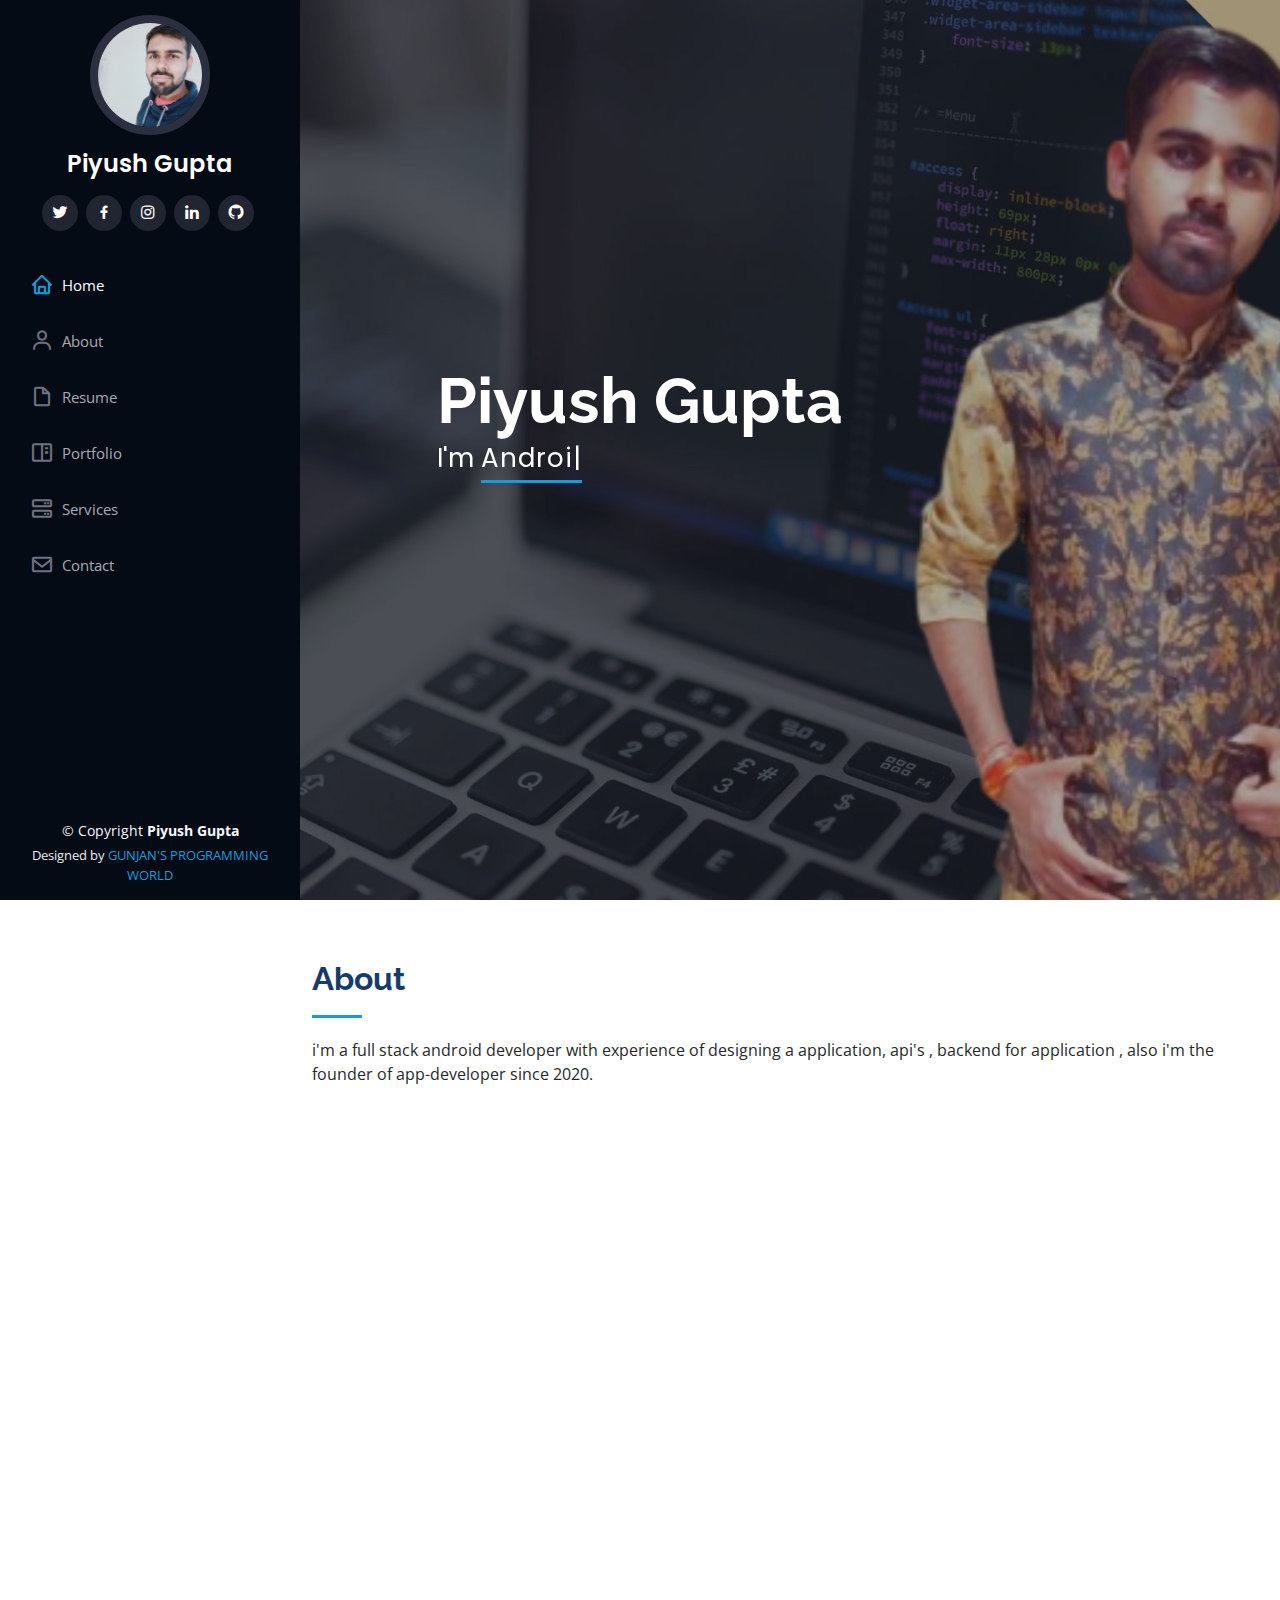
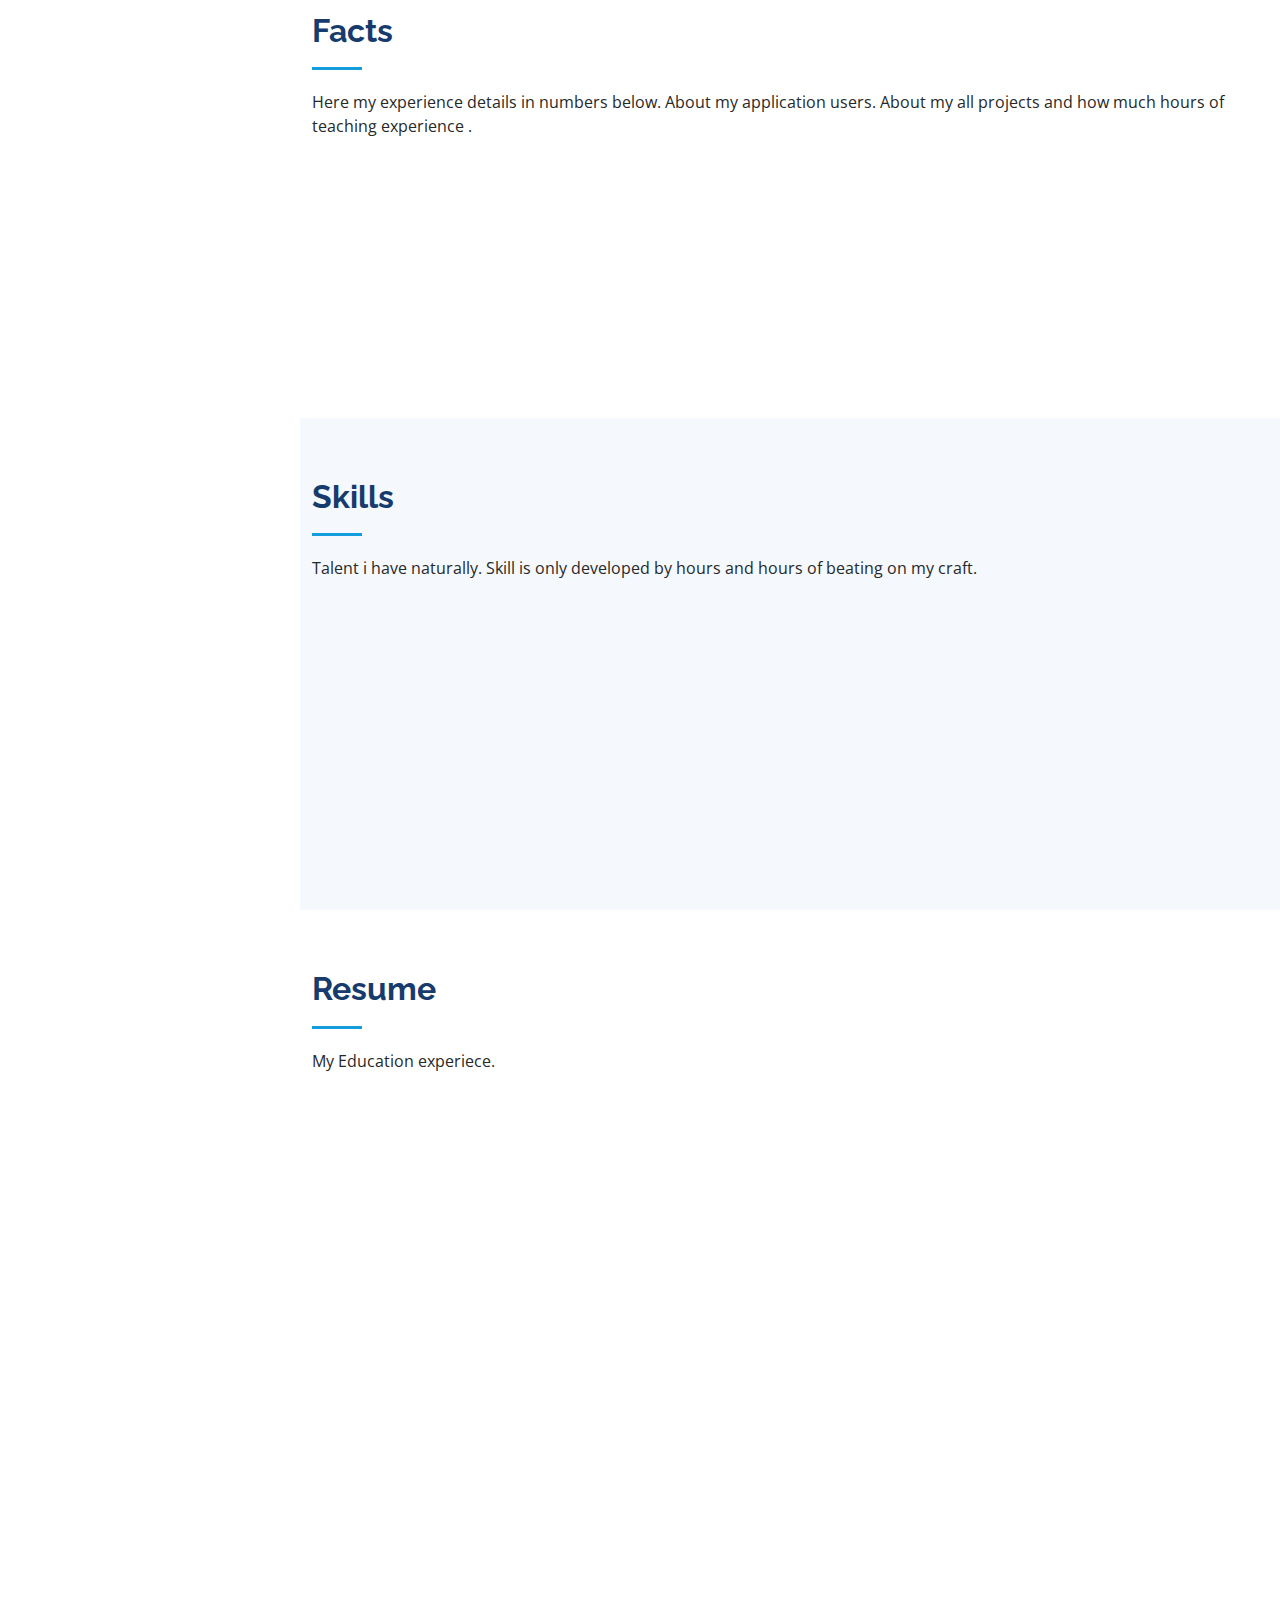
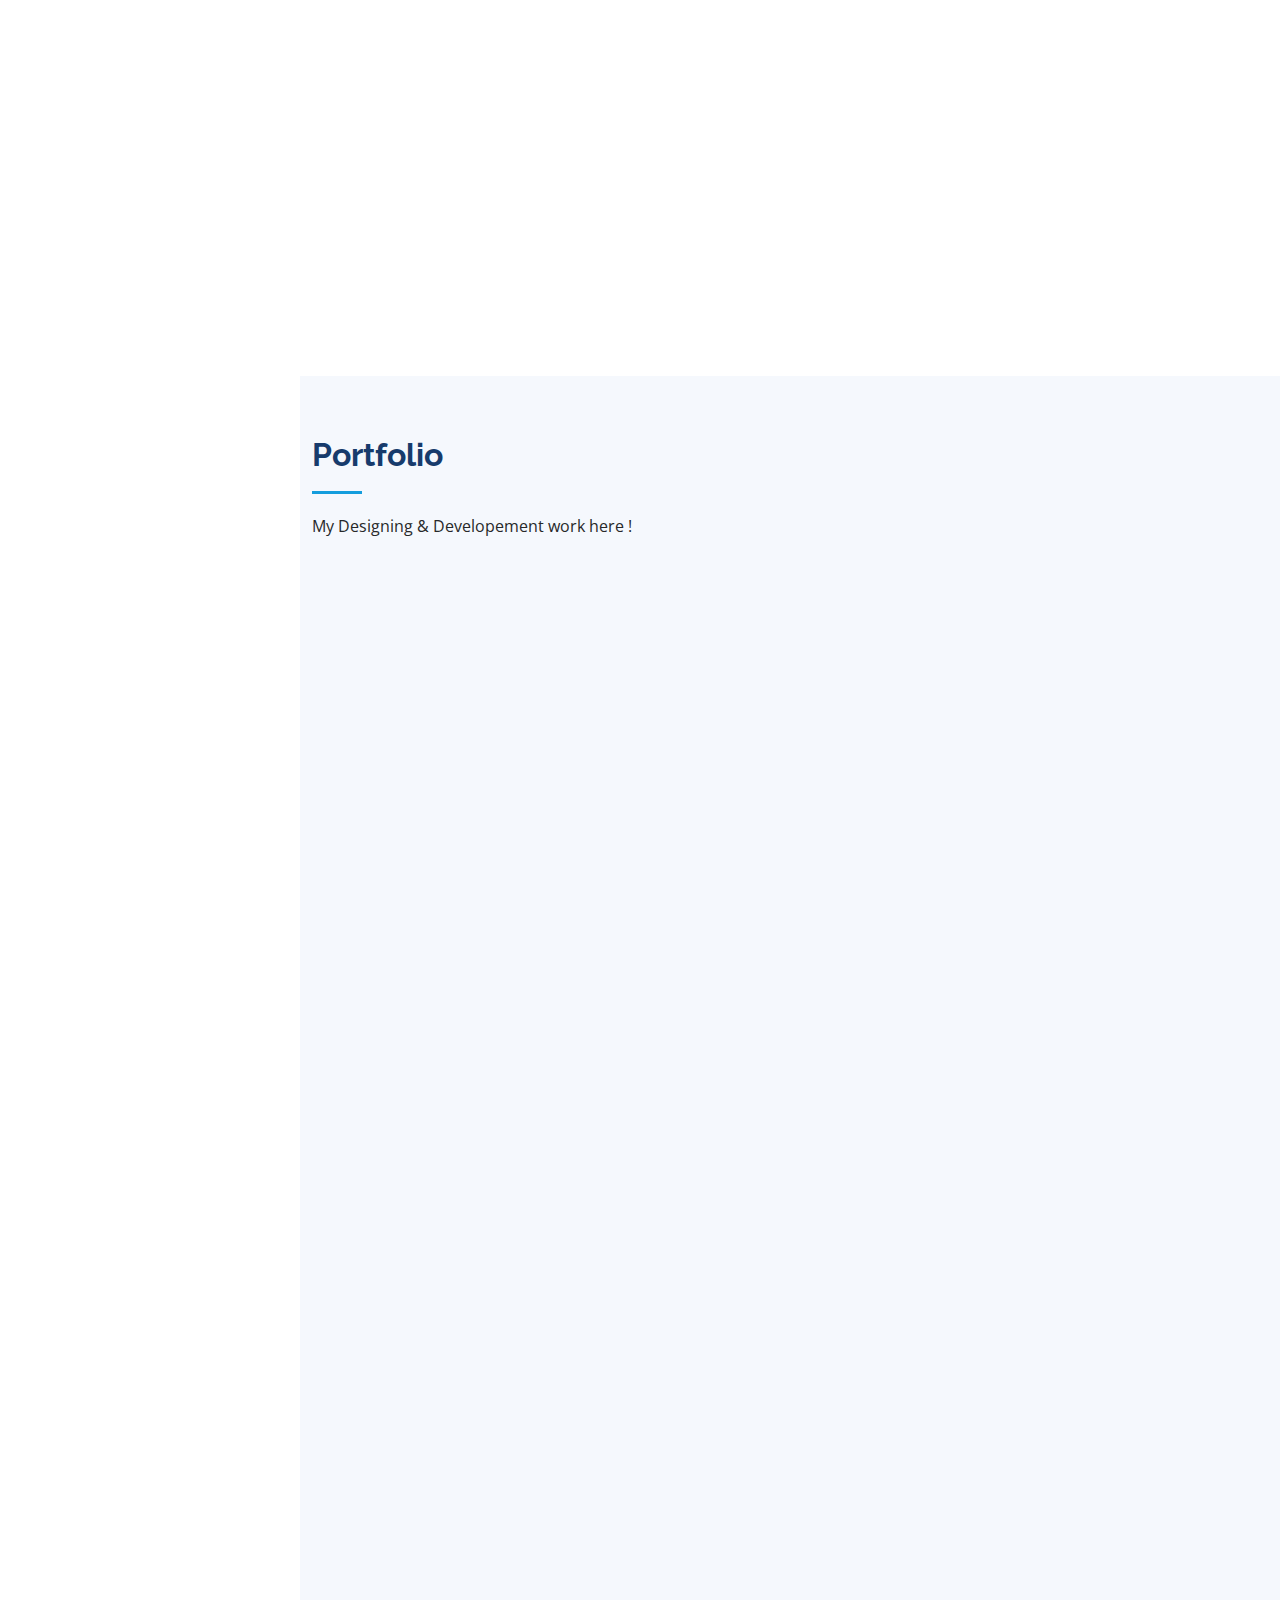
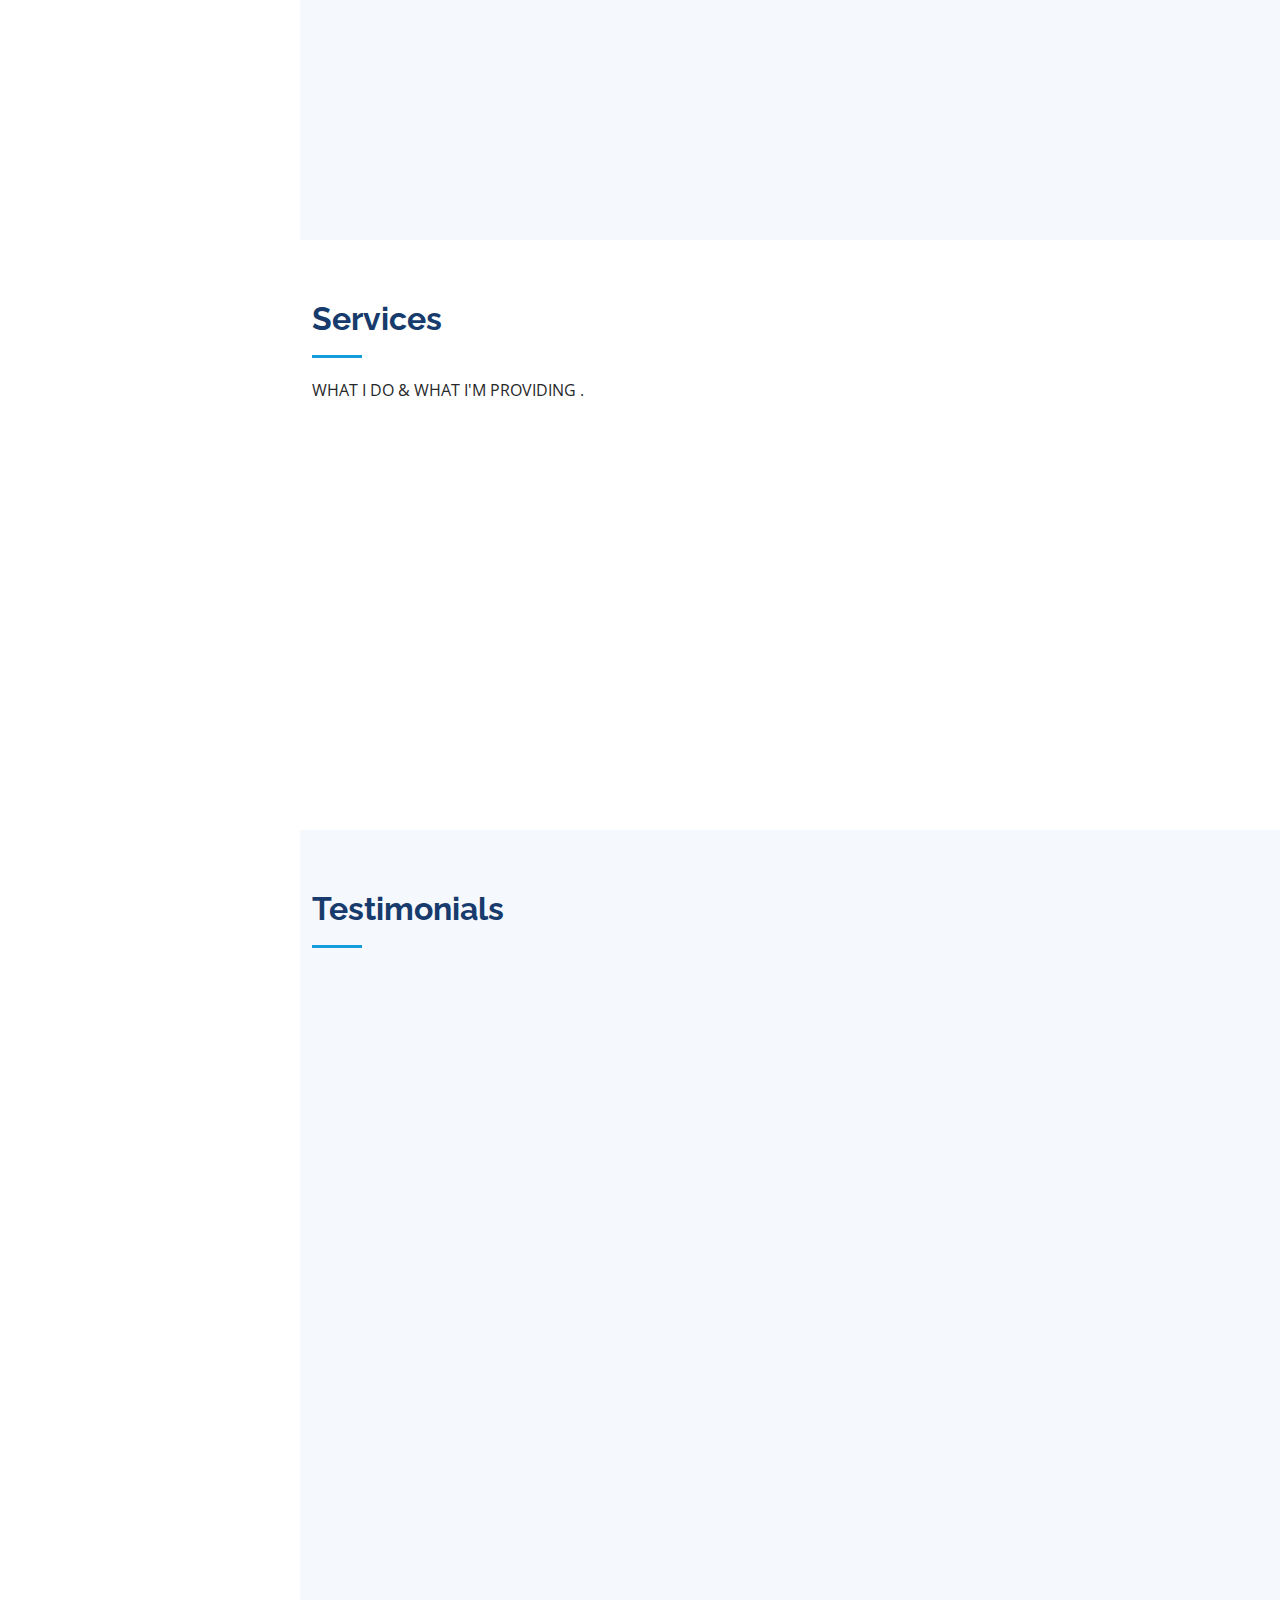
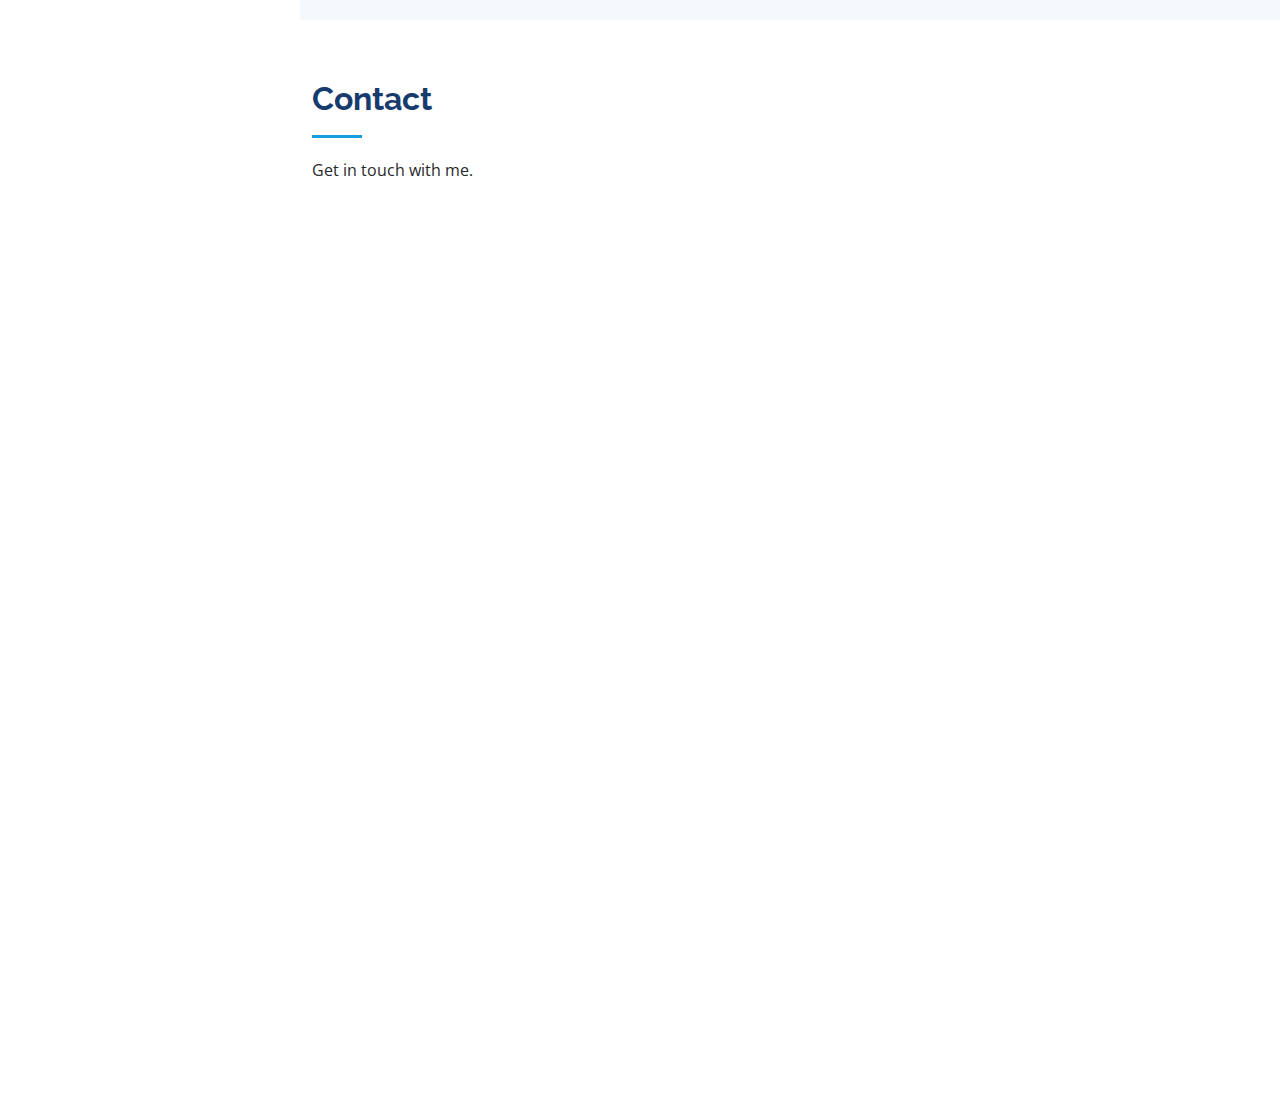
<file: index.html>
<!DOCTYPE html>
<html lang="en">

<head>
  <meta charset="utf-8">
  <meta content="width=device-width, initial-scale=1.0" name="viewport">

  <title>Piyush Gupta</title>
  <meta content="Piyush Gupta the android developer " name="description">
  <meta content="Piyush Gupta" name="keywords">

  <!-- Favicons -->
  <link href="assets/img/favicon.png" rel="icon">
  <link href="assets/img/apple-touch-icon.png" rel="apple-touch-icon">

  <!-- Google Fonts -->
  <link href="https://fonts.googleapis.com/css?family=Open+Sans:300,300i,400,400i,600,600i,700,700i|Raleway:300,300i,400,400i,500,500i,600,600i,700,700i|Poppins:300,300i,400,400i,500,500i,600,600i,700,700i" rel="stylesheet">

  <!-- Vendor CSS Files -->
  <link href="assets/vendor/aos/aos.css" rel="stylesheet">
  <link href="assets/vendor/bootstrap/css/bootstrap.min.css" rel="stylesheet">
  <link href="assets/vendor/bootstrap-icons/bootstrap-icons.css" rel="stylesheet">
  <link href="assets/vendor/boxicons/css/boxicons.min.css" rel="stylesheet">
  <link href="assets/vendor/glightbox/css/glightbox.min.css" rel="stylesheet">
  <link href="assets/vendor/swiper/swiper-bundle.min.css" rel="stylesheet">

  <!-- Template Main CSS File -->
  <link href="assets/css/style.css" rel="stylesheet">

  <!-- =======================================================
  LICENSE:- GUNJAN'S PROGRAMMING WORLD 
  COPYRIGHT:- PIYUSH GUPTA
  ======================================================== -->
</head>

<body>

  <!-- ======= Mobile nav toggle button ======= -->
  <i class="bi bi-list mobile-nav-toggle d-xl-none"></i>

  <!-- ======= Header ======= -->
  <header id="header">
    <div class="d-flex flex-column">

      <div class="profile">
        <img src="assets/img/profile-img.jpg" alt="" class="img-fluid rounded-circle">
        <h1 class="text-light"><a href="index.html">Piyush Gupta</a></h1>
        <div class="social-links mt-3 text-center">
          <a href="#" class="twitter"><i class="bx bxl-twitter"></i></a>
          <a href="https://www.facebook.com/profile.php?id=100009772538937" class="facebook"><i class="bx bxl-facebook"></i></a>
          <a href="https://www.instagram.com/piyushgupta6545?r=nametag" class="instagram"><i class="bx bxl-instagram"></i></a>
          <a href="https://www.linkedin.com/in/piyush-gupta-ba0062118" class="linkedin"><i class="bx bxl-linkedin"></i></a>
          <a href="https://github.com/piyush2000-tech" class="linkedin"><i class="bx bxl-github"></i></a>
        </div>
      </div>

      <nav id="navbar" class="nav-menu navbar">
        <ul>
          <li><a href="#hero" class="nav-link scrollto active"><i class="bx bx-home"></i> <span>Home</span></a></li>
          <li><a href="#about" class="nav-link scrollto"><i class="bx bx-user"></i> <span>About</span></a></li>
          <li><a href="#resume" class="nav-link scrollto"><i class="bx bx-file-blank"></i> <span>Resume</span></a></li>
          <li><a href="#portfolio" class="nav-link scrollto"><i class="bx bx-book-content"></i> <span>Portfolio</span></a></li>
          <li><a href="#services" class="nav-link scrollto"><i class="bx bx-server"></i> <span>Services</span></a></li>
          <li><a href="#contact" class="nav-link scrollto"><i class="bx bx-envelope"></i> <span>Contact</span></a></li>
        </ul>
      </nav><!-- .nav-menu -->
    </div>
  </header><!-- End Header -->

  <!-- ======= Hero Section ======= -->
  <section id="hero" class="d-flex flex-column justify-content-center align-items-center">
    <div class="hero-container" data-aos="fade-in">
      <h1>Piyush Gupta</h1>
      <p>I'm <span class="typed" data-typed-items="Android Developer, Software Developer, Freelancer ,Coder"></span></p>
    </div>
  </section><!-- End Hero -->

  <main id="main">

    <!-- ======= About Section ======= -->
    <section id="about" class="about">
      <div class="container">

        <div class="section-title">
          <h2>About</h2>
          <p>i'm a full stack android developer with experience of designing a application, api's , backend for application , also i'm the founder of app-developer since 2020.</p>
        </div>

        <div class="row">
          <div class="col-lg-4" data-aos="fade-right">
            <img src="assets/img/profile-img.jpg" class="img-fluid" alt="">
          </div>
          <div class="col-lg-8 pt-4 pt-lg-0 content" data-aos="fade-left">
            <h3>Software Developer &amp; Android Developer.</h3>
            <p class="fst-italic">
              Android Developer , Founder App-Developer , Software Developer
            </p>
            <div class="row">
              <div class="col-lg-6">
                <ul>
                  <li><i class="bi bi-chevron-right"></i> <strong>Birthday:</strong> <span>1 Sept 2000</span></li>
                  <li><i class="bi bi-chevron-right"></i> <strong>Website:</strong> <span>www.piyush-gupta.epizy.com</span></li>
                  <li><i class="bi bi-chevron-right"></i> <strong>Phone:</strong> <span>+91-7982723420</span></li>
                  <li><i class="bi bi-chevron-right"></i> <strong>City:</strong> <span>Kunwariya ,Rajasmand</span></li>
                </ul>
              </div>
              <div class="col-lg-6">
                <ul>
                  <li><i class="bi bi-chevron-right"></i> <strong>Age:</strong> <span>20</span></li>
                  <li><i class="bi bi-chevron-right"></i> <strong>Degree:</strong> <span>B.Tech,CSE</span></li>
                  <li><i class="bi bi-chevron-right"></i> <strong>E-mail:</strong> <span>: piyushgupta2060@gmail.com</span></li>
                  <li><i class="bi bi-chevron-right"></i> <strong>Freelance:</strong> <span>Available</span></li>
                </ul>
              </div>
            </div>
            <p>
              i'm working on android app developement using java and also providing android application developement for your business and organization i'm also published many couple of android applications on playstore for e-commerce solutions also working with gunjan's programming world as a java tutor.
            </p>
          </div>
        </div>

      </div>
    </section><!-- End About Section -->

    <!-- ======= Facts Section ======= -->
    <section id="facts" class="facts">
      <div class="container">

        <div class="section-title">
          <h2>Facts</h2>
          <p>Here my experience details in numbers below. About my application users. About my all projects and how much hours of teaching experience .</p>
        </div>

        <div class="row no-gutters">

          <div class="col-lg-3 col-md-6 d-md-flex align-items-md-stretch" data-aos="fade-up">
            <div class="count-box">
              <i class="bi bi-emoji-smile"></i>
              <span data-purecounter-start="0" data-purecounter-end="232" data-purecounter-duration="1" class="purecounter"></span>
              <p><strong>Live Application Users</strong>- by PlayStore</p>
            </div>
          </div>

          <div class="col-lg-3 col-md-6 d-md-flex align-items-md-stretch" data-aos="fade-up" data-aos-delay="100">
            <div class="count-box">
              <i class="bi bi-journal-richtext"></i>
              <span data-purecounter-start="0" data-purecounter-end="12" data-purecounter-duration="1" class="purecounter"></span>
              <p><strong>Projects</strong> - app-developer & Github</p>
            </div>
          </div>

          <div class="col-lg-3 col-md-6 d-md-flex align-items-md-stretch" data-aos="fade-up" data-aos-delay="200">
            <div class="count-box">
              <i class="bi bi-headset"></i>
              <span data-purecounter-start="0" data-purecounter-end="1453" data-purecounter-duration="1" class="purecounter"></span>
              <p><strong>Hours Of Teaching</strong> at Gunjan's Programming World</p>
            </div>
          </div>

          <div class="col-lg-3 col-md-6 d-md-flex align-items-md-stretch" data-aos="fade-up" data-aos-delay="300">
            <div class="count-box">
              <i class="bi bi-people"></i>
              <span data-purecounter-start="0" data-purecounter-end="3" data-purecounter-duration="1" class="purecounter"></span>
              <p><strong>Clients</strong> AppDeveloper</p>
            </div>
          </div>

        </div>

      </div>
    </section><!-- End Facts Section -->

    <!-- ======= Skills Section ======= -->
    <section id="skills" class="skills section-bg">
      <div class="container">

        <div class="section-title">
          <h2>Skills</h2>
          <p>Talent i have naturally. Skill is only developed by hours and hours of beating on my craft.</p>
        </div>

        <div class="row skills-content">

          <div class="col-lg-6" data-aos="fade-up">

            <div class="progress">
              <span class="skill">Core Java <i class="val">100%</i></span>
              <div class="progress-bar-wrap">
                <div class="progress-bar" role="progressbar" aria-valuenow="100" aria-valuemin="0" aria-valuemax="100"></div>
              </div>
            </div>

            <div class="progress">
              <span class="skill">Advance Java <i class="val">90%</i></span>
              <div class="progress-bar-wrap">
                <div class="progress-bar" role="progressbar" aria-valuenow="90" aria-valuemin="0" aria-valuemax="100"></div>
              </div>
            </div>

            <div class="progress">
              <span class="skill">Android <i class="val">85%</i></span>
              <div class="progress-bar-wrap">
                <div class="progress-bar" role="progressbar" aria-valuenow="75" aria-valuemin="0" aria-valuemax="100"></div>
              </div>
            </div>

          </div>

          <div class="col-lg-6" data-aos="fade-up" data-aos-delay="100">

            <div class="progress">
              <span class="skill">Kotlin <i class="val">80%</i></span>
              <div class="progress-bar-wrap">
                <div class="progress-bar" role="progressbar" aria-valuenow="80" aria-valuemin="0" aria-valuemax="100"></div>
              </div>
            </div>

            <div class="progress">
              <span class="skill">Python<i class="val">90%</i></span>
              <div class="progress-bar-wrap">
                <div class="progress-bar" role="progressbar" aria-valuenow="90" aria-valuemin="0" aria-valuemax="100"></div>
              </div>
            </div>

            <div class="progress">
              <span class="skill">C <i class="val">75%</i></span>
              <div class="progress-bar-wrap">
                <div class="progress-bar" role="progressbar" aria-valuenow="75" aria-valuemin="0" aria-valuemax="100"></div>
              </div>
            </div>
            <div class="progress">
              <span class="skill">C++<i class="val">90%</i></span>
              <div class="progress-bar-wrap">
                <div class="progress-bar" role="progressbar" aria-valuenow="90" aria-valuemin="0" aria-valuemax="100"></div>
              </div>
            </div>

          </div>

        </div>

      </div>
    </section><!-- End Skills Section -->

    <!-- ======= Resume Section ======= -->
    <section id="resume" class="resume">
      <div class="container">

        <div class="section-title">
          <h2>Resume</h2>
          <p>My Education experiece.</p>
        </div>

        <div class="row">
          <div class="col-lg-6" data-aos="fade-up">
            <h3 class="resume-title">Sumary</h3>
            <div class="resume-item pb-0">
              <h4>Piyush Gupta</h4>
              <p><em>Innovative and deadline-driven Android app developer with 1+ years of experience designing and developing Android application technology.</em></p>
              <ul>
                <li>Kunwariya,Rajasmand 313327</li>
                <li>+91-7982723420</li>
                <li>piyushgupta2060@gmail.com </li>
              </ul>
            </div>

            <h3 class="resume-title">Education</h3>
            <div class="resume-item">
              <h4>Bachelors of Technology In Computer Science</h4>
              <h5>2017 - 2021</h5>
              <p><em>Rajasthan Technical University kota, Rajasthan</em></p>
              <p>82.00% at S.I.T.E. Nthdwara. Rajasthan</p>
            </div>
            <div class="resume-item">
              <h4>SENIOR SECONDRY EDUCATION CLASS-12TH &amp; RBSE BOARD</h4>
              <h5>2017</h5>
              <p><em>Govt ser. sec. school Kunwariya , Rajasmand , Rajasthan(313327)</em></p>
              <p>70.20% With Subjects PHYSICS-CHEMISTRY-MATHS with other compulsary also.</p>
            </div>
          </div>
          <div class="col-lg-6" data-aos="fade-up" data-aos-delay="100">
            <h3 class="resume-title">Professional Experience</h3>
            <div class="resume-item">
              <h4>Core & Advance Java Training</h4>
              <h5>jun - jul 2019</h5>
              <p><em>javaTpoint Ltd., Noida Delhi </em></p>
              <ul>
                <li>Developed a project on Student Management System using core java in notepad</li>
                <li>Learnt core java and advance java. </li>
              </ul>
            </div>
            <div class="resume-item">
              <h4>Android app Developement Internshala Training</h4>
              <h5>Jun-jul 2020</h5>
              <p><em>During Covid-19 Situation (Online)</em></p>
              <ul>
                <li>Advanced knowledge about android and Firebase..</li>
                <li>Scored 96% marks in the final assessment and was top performer.</li>
                <li>Developed a Food-Runner app using kotlin. </li>
              </ul>
            </div>
             <div class="resume-item">
              <h4>Freelancing Android App developement</h4>
              <h5>2020 - Present</h5>
              <p><em>Online</em></p>
              <ul>
                <li>Android Application Developement</li>
                <li>E-commerce app developement.</li>
                <li>Real Time users of Android application. </li>
              </ul>
            </div>
          </div>
        </div>

      </div>
    </section><!-- End Resume Section -->

    <!-- ======= Portfolio Section ======= -->
    <section id="portfolio" class="portfolio section-bg">
      <div class="container">

        <div class="section-title">
          <h2>Portfolio</h2>
          <p>My Designing &amp; Developement work here !</p>
        </div>

        <div class="row" data-aos="fade-up">
          <div class="col-lg-12 d-flex justify-content-center">
            <ul id="portfolio-flters">
              <li data-filter="*" class="filter-active">All</li>
              <li data-filter=".filter-app">Android App</li>
              <li data-filter=".filter-card">Desktop App</li>
              <li data-filter=".filter-web">Web</li>
            </ul>
          </div>
        </div>

        <div class="row portfolio-container" data-aos="fade-up" data-aos-delay="100">

          <div class="col-lg-4 col-md-6 portfolio-item filter-app">
            <div class="portfolio-wrap">
              <img src="assets/img/portfolio/portfolio-1.jpg" class="img-fluid" alt="">
              <div class="portfolio-links">
                <a href="assets/img/portfolio/portfolio-1.jpg" data-gallery="portfolioGallery" class="portfolio-lightbox" title="Full e-commerce application"><i class="bx bx-plus"></i></a>
                <a href="portfolio-details.html" title="Download app from playstore"><i class="bx bx-link"></i></a>
              </div>
            </div>
          </div>

          <div class="col-lg-4 col-md-6 portfolio-item filter-web">
            <div class="portfolio-wrap">
              <img src="assets/img/portfolio/portfolio-2.jpg" class="img-fluid" alt="">
              <div class="portfolio-links">
                <a href="assets/img/portfolio/portfolio-2.jpg" data-gallery="portfolioGallery" class="portfolio-lightbox" title="Web design"><i class="bx bx-plus"></i></a>
                <a href="https://saraswatiminerals.business.site/?m=true" title="Goto Page"><i class="bx bx-link"></i></a>
              </div>
            </div>
          </div>

          <div class="col-lg-4 col-md-6 portfolio-item filter-app">
            <div class="portfolio-wrap">
              <img src="assets/img/portfolio/portfolio-3.jpg" class="img-fluid" alt="">
              <div class="portfolio-links">
                <a href="assets/img/portfolio/portfolio-3.jpg" data-gallery="portfolioGallery" class="portfolio-lightbox" title="Store Portfolio App"><i class="bx bx-plus"></i></a>
                <a href="" title="More Details"><i class="bx bx-link"></i></a>
              </div>
            </div>
          </div>

          <div class="col-lg-4 col-md-6 portfolio-item filter-card">
            <div class="portfolio-wrap">
              <img src="assets/img/portfolio/portfolio-4.jpg" class="img-fluid" alt="">
              <div class="portfolio-links">
                <a href="assets/img/portfolio/portfolio-4.jpg" data-gallery="portfolioGallery" class="portfolio-lightbox" title="Student management System"><i class="bx bx-plus"></i></a>
                <a href="" title="More Details"><i class="bx bx-link"></i></a>
              </div>
            </div>
          </div>

          <!-- <div class="col-lg-4 col-md-6 portfolio-item filter-web">
            <div class="portfolio-wrap">
              <img src="assets/img/portfolio/portfolio-5.jpg" class="img-fluid" alt="">
              <div class="portfolio-links">
                <a href="assets/img/portfolio/portfolio-5.jpg" data-gallery="portfolioGallery" class="portfolio-lightbox" title="Web 2"><i class="bx bx-plus"></i></a>
                <a href="portfolio-details.html" title="More Details"><i class="bx bx-link"></i></a>
              </div>
            </div>
          </div> -->

          <div class="col-lg-4 col-md-6 portfolio-item filter-app">
            <div class="portfolio-wrap">
              <img src="assets/img/portfolio/portfolio-6.jpg" class="img-fluid" alt="">
              <div class="portfolio-links">
                <a href="assets/img/portfolio/portfolio-6.jpg" data-gallery="portfolioGallery" class="portfolio-lightbox" title="Game & App Collection"><i class="bx bx-plus"></i></a>
                <a href="https://play.google.com/store/apps/details?id=com.gameandapps.collection" title="Download App From PlayStore"><i class="bx bx-link"></i></a>
              </div>
            </div>
          </div>

          <div class="col-lg-4 col-md-6 portfolio-item filter-card">
            <div class="portfolio-wrap">
              <img src="assets/img/portfolio/portfolio-7.jpg" class="img-fluid" alt="">
              <div class="portfolio-links">
                <a href="assets/img/portfolio/portfolio-7.jpg" data-gallery="portfolioGallery" class="portfolio-lightbox" title="Card 1"><i class="bx bx-plus"></i></a>
                <a href="portfolio-details.html" title="More Details"><i class="bx bx-link"></i></a>
              </div>
            </div>
          </div>

          <div class="col-lg-4 col-md-6 portfolio-item filter-card">
            <div class="portfolio-wrap">
              <img src="assets/img/portfolio/portfolio-8.jpg" class="img-fluid" alt="">
              <div class="portfolio-links">
                <a href="assets/img/portfolio/portfolio-8.jpg" data-gallery="portfolioGallery" class="portfolio-lightbox" title="Card 3"><i class="bx bx-plus"></i></a>
                <a href="portfolio-details.html" title="More Details"><i class="bx bx-link"></i></a>
              </div>
            </div>
          </div>

          <!-- <div class="col-lg-4 col-md-6 portfolio-item filter-web">
            <div class="portfolio-wrap">
              <img src="assets/img/portfolio/portfolio-9.jpg" class="img-fluid" alt="">
              <div class="portfolio-links">
                <a href="assets/img/portfolio/portfolio-9.jpg" data-gallery="portfolioGallery" class="portfolio-lightbox" title="Web 3"><i class="bx bx-plus"></i></a>
                <a href="portfolio-details.html" title="More Details"><i class="bx bx-link"></i></a>
              </div>
            </div>
          </div> -->

        </div>

      </div>
    </section><!-- End Portfolio Section -->

    <!-- ======= Services Section ======= -->
    <section id="services" class="services">
      <div class="container">

        <div class="section-title">
          <h2>Services</h2>
          <p>WHAT I DO & WHAT I'M PROVIDING .</p>
        </div>

        <div class="row">
          <div class="col-lg-4 col-md-6 icon-box" data-aos="fade-up">
            <div class="icon"><i class="bi bi-briefcase"></i></div>
            <h4 class="title"><a href="">Application management</a></h4>
            <p class="description">Providing Facility to maintain and managing your android application for business , organization etc.</p>
          </div>
          <div class="col-lg-4 col-md-6 icon-box" data-aos="fade-up" data-aos-delay="100">
            <div class="icon"><i class="bi bi-card-checklist"></i></div>
            <h4 class="title"><a href="">Web developement</a></h4>
            <p class="description">We are the team of all the verious software developement technology .</p>
          </div>
          <div class="col-lg-4 col-md-6 icon-box" data-aos="fade-up" data-aos-delay="200">
            <div class="icon"><i class="bi bi-bar-chart"></i></div>
            <h4 class="title"><a href="">Java Training</a></h4>
            <p class="description">we like to training a fresher's in core java & advance java with good quality of live project knowledge.</p>
          </div>
          <div class="col-lg-4 col-md-6 icon-box" data-aos="fade-up" data-aos-delay="300">
            <div class="icon"><i class="bi bi-binoculars"></i></div>
            <h4 class="title"><a href="">App Developement</a></h4>
            <p class="description">Android application developement for any type of field.</p>
          </div>
          <div class="col-lg-4 col-md-6 icon-box" data-aos="fade-up" data-aos-delay="400">
            <div class="icon"><i class="bi bi-brightness-high"></i></div>
            <h4 class="title"><a href="">Desktop app</a></h4>
            <p class="description">Desktop application developement using the core java &amp; Advance java technologies etc.</p>
          </div>
          <div class="col-lg-4 col-md-6 icon-box" data-aos="fade-up" data-aos-delay="500">
            <div class="icon"><i class="bi bi-calendar4-week"></i></div>
            <h4 class="title"><a href="">Digital Marketing </a></h4>
            <p class="description">We provide Hosting for your Application , Digital growing , Tips & Marketing strategies . </p>
          </div>
        </div>

      </div>
    </section><!-- End Services Section -->

    <!-- ======= Testimonials Section ======= -->
    <section id="testimonials" class="testimonials section-bg">
      <div class="container">

        <div class="section-title">
          <h2>Testimonials</h2>
        </div>

        <div class="testimonials-slider swiper-container" data-aos="fade-up" data-aos-delay="100">
          <div class="swiper-wrapper">

            <div class="swiper-slide">
              <div class="testimonial-item" data-aos="fade-up">
                <p>
                  <i class="bx bxs-quote-alt-left quote-icon-left"></i>
                  Piyush is an exceptional learner and his knowledge is very extensive. His ability to focus helped him to become the expert he is now. He is always accommodating, kind, and motivated. We worked on some projects together, and he is very applied and is willing to help when you need it. A great colleague.
                  <i class="bx bxs-quote-alt-right quote-icon-right"></i>
                </p>
                <img src="assets/img/testimonials/testimonials-1.jpg" class="testimonial-img" alt="">
                <h3>Usha Aswani</h3>
                <h4>Software Developer</h4>
              </div>
            </div><!-- End testimonial item -->

            <div class="swiper-slide">
              <div class="testimonial-item" data-aos="fade-up" data-aos-delay="100">
                <p>
                  <i class="bx bxs-quote-alt-left quote-icon-left"></i>
                  Piyush is an very passionate about software developement field. His ability to manage all work
                  simultaneously , i see his journey from beginner he belive in slow but steady in work ! i think this positive attitude every time help his in professinal journey to keep motivating every time . 
                  <i class="bx bxs-quote-alt-right quote-icon-right"></i>
                </p>
                <img src="assets/img/testimonials/testimonials-2.jpg" class="testimonial-img" alt="">
                <h3>Gunjan Shrimali</h3>
                <h4>Full stack Web developer</h4>
              </div>
            </div><!-- End testimonial item -->

            <div class="swiper-slide">
              <div class="testimonial-item" data-aos="fade-up" data-aos-delay="200">
                <p>
                  <i class="bx bxs-quote-alt-left quote-icon-left"></i>
                  Very dynamic and user friendly application. this application will very help in my busniness to growing customer sells and customers purchasing from home . my all shop selling work with this application run very smoothly . my all customer and me very satisfy with this app.Thank you app-developers .
                  <i class="bx bxs-quote-alt-right quote-icon-right"></i>
                </p>
                <img src="assets/img/testimonials/testimonials-3.jpg" class="testimonial-img" alt="">
                <h3>Sunil kumar</h3>
                <h4>Client App-developers</h4>
              </div>
            </div> <!-- End testimonial item -->

            <div class="swiper-slide">
              <div class="testimonial-item" data-aos="fade-up" data-aos-delay="300">
                <p>
                  <i class="bx bxs-quote-alt-left quote-icon-left"></i>
                  I works with many one but piyush is passionate about programming developement . i see his programming journey from beginning to developer he is very smart worker . and clear knowledge of core java and android. I also like his recent Android Application App Store very usefull application he build for shopping from home.
                  <i class="bx bxs-quote-alt-right quote-icon-right"></i>
                </p>
                <img src="assets/img/testimonials/testimonials-4.jpg" class="testimonial-img" alt="">
                <h3>Sanjay Kumawat</h3>
                <h4>Software Developer</h4>
              </div>
            </div><!-- End testimonial item -->

            <div class="swiper-slide">
              <div class="testimonial-item" data-aos="fade-up" data-aos-delay="400">
                <p>
                  <i class="bx bxs-quote-alt-left quote-icon-left"></i>
                  I see piyush applicaton saraswati store . this is very nice app for users for shopping from home . I think this application will helpful for senior citizens for shopping fruites and vegetables & glossary all those items are available in the app . piyush is passionate about programming developement .
                  <i class="bx bxs-quote-alt-right quote-icon-right"></i>
                </p>
                <img src="assets/img/testimonials/testimonials-5.jpg" class="testimonial-img" alt="">
                <h3>Ritesh Gujar</h3>
                <h4>Digital Marketing Consultant</h4>
              </div>
            </div> <!--End testimonial item-->

          </div>
          <div class="swiper-pagination"></div>
        </div>

      </div>
    </section><!-- End Testimonials Section-->

    <!-- ======= Contact Section =======-->
    <section id="contact" class="contact">
      <div class="container">

        <div class="section-title">
          <h2>Contact</h2>
          <p>Get in touch with me.</p>
        </div>

        <div class="row" data-aos="fade-in">

          <div class="col-lg-5 d-flex align-items-stretch">
            <div class="info">
              <div class="address">
                <i class="bi bi-geo-alt"></i>
                <h4>Location:</h4>
                <p>Kunwariya , Rajasmand 313327(Rajasthan)</p>
              </div>

              <div class="email">
                <i class="bi bi-envelope"></i>
                <h4>Email:</h4>
                <p>piyushgupta2060@gmail.com</p>
              </div>

              <div class="phone">
                <i class="bi bi-phone"></i>
                <h4>Call:</h4>
                <p>+91-7982723420</p>
              </div>

              <iframe src="https://www.google.com/maps/embed?pb=!1m18!1m12!1m3!1d115668.88680783076!2d73.8149975134565!3d25.045857207261914!2m3!1f0!2f0!3f0!3m2!1i1024!2i768!4f13.1!3m3!1m2!1s0x39686b839bae6cf5%3A0x12b788e27ab3c55b!2sRajsamand%2C%20Rajasthan!5e0!3m2!1sen!2sin!4v1622445105087!5m2!1sen!2sin" frameborder="0" style="border:0; width: 100%; height: 290px;" allowfullscreen></iframe>
            </div>

          </div>

          <div class="col-lg-7 mt-5 mt-lg-0 d-flex align-items-stretch">
            <form action="forms/contactmail.php" method="post" role="form" class="">
              <div class="row">
                <div class="form-group col-md-6">
                  <label for="name">Your Name</label>
                  <input type="text" name="name" class="form-control" id="name" required>
                </div>
                <div class="form-group col-md-6">
                  <label for="name">Your Email</label>
                  <input type="email" class="form-control" name="email" id="email" required>
                </div>
              </div>
              <div class="form-group">
                <label for="name">Subject</label>
                <input type="text" class="form-control" name="subject" id="subject" required>
              </div>
              <div class="form-group">
                <label for="name">Message</label>
                <textarea class="form-control" name="message" rows="10" required></textarea>
              </div>
              <!-- <div class="my-3">
                <div class="loading">Loading</div>
                <div class="error-message"></div>
                <div class="sent-message">Your message has been sent. Thank you!</div>
              </div>
              <div class="text-center"><button type="submit">Send Message</button></div>
            </form>
          </div> -->
              <div class="text-center">
                <button type="submit" class="btn btn-primary" name="submitbtn" value="Send Message" > Send Message </button>
              </div>
        </div>
      </form>
        <a style="text-align: center; padding-top: 100px;"> <strong>Version 1.1.2</strong></a>
      </div>
    </section><!-- End Contact Section -->

  </main><!-- End #main -->

  <!-- ======= Footer ======= -->
  <footer id="footer">
    <div class="container">
      <div class="copyright">
        &copy; Copyright <strong><span>Piyush Gupta</span></strong>
      </div>
      <div class="credits">
        Designed by <a href="http://gunjan-shrimali.epizy.com/">GUNJAN'S PROGRAMMING WORLD</a>
      </div>
    </div>
  </footer><!-- End  Footer -->

  <a href="#" class="back-to-top d-flex align-items-center justify-content-center"><i class="bi bi-arrow-up-short"></i></a>

  <!-- Vendor JS Files -->
  <script src="assets/vendor/aos/aos.js"></script>
  <script src="assets/vendor/bootstrap/js/bootstrap.bundle.min.js"></script>
  <script src="assets/vendor/glightbox/js/glightbox.min.js"></script>
  <script src="assets/vendor/isotope-layout/isotope.pkgd.min.js"></script>
  <script src="assets/vendor/php-email-form/validate.js"></script>
  <script src="assets/vendor/purecounter/purecounter.js"></script>
  <script src="assets/vendor/swiper/swiper-bundle.min.js"></script>
  <script src="assets/vendor/typed.js/typed.min.js"></script>
  <script src="assets/vendor/waypoints/noframework.waypoints.js"></script>

  <!-- Template Main JS File -->
  <script src="assets/js/main.js"></script>

</body>

</html>
</file>
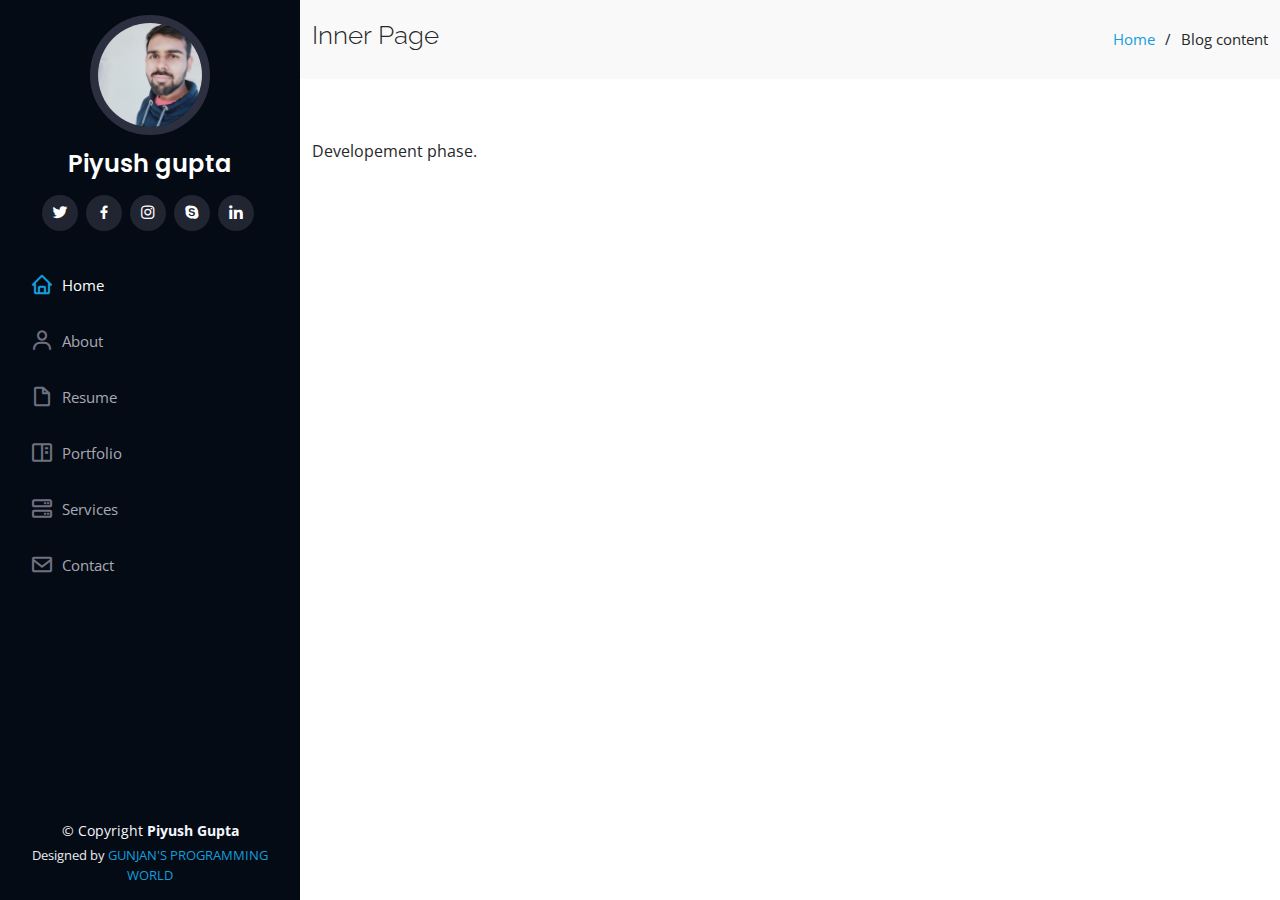
<file: inner-page.html>
<!DOCTYPE html>
<html lang="en">

<head>
  <meta charset="utf-8">
  <meta content="width=device-width, initial-scale=1.0" name="viewport">

  <title>Inner Page - iPortfolio Bootstrap Template</title>
  <meta content="" name="description">
  <meta content="" name="keywords">

  <!-- Favicons -->
  <link href="assets/img/favicon.png" rel="icon">
  <link href="assets/img/apple-touch-icon.png" rel="apple-touch-icon">

  <!-- Google Fonts -->
  <link href="https://fonts.googleapis.com/css?family=Open+Sans:300,300i,400,400i,600,600i,700,700i|Raleway:300,300i,400,400i,500,500i,600,600i,700,700i|Poppins:300,300i,400,400i,500,500i,600,600i,700,700i" rel="stylesheet">

  <!-- Vendor CSS Files -->
  <link href="assets/vendor/aos/aos.css" rel="stylesheet">
  <link href="assets/vendor/bootstrap/css/bootstrap.min.css" rel="stylesheet">
  <link href="assets/vendor/bootstrap-icons/bootstrap-icons.css" rel="stylesheet">
  <link href="assets/vendor/boxicons/css/boxicons.min.css" rel="stylesheet">
  <link href="assets/vendor/glightbox/css/glightbox.min.css" rel="stylesheet">
  <link href="assets/vendor/swiper/swiper-bundle.min.css" rel="stylesheet">

  <!-- Template Main CSS File -->
  <link href="assets/css/style.css" rel="stylesheet">

  <!-- =======================================================
  License - GUNJAN'S PROGRAMMING WORLD
  COPYRIGHT - PIYUSH GUPTA
  ======================================================== -->
</head>

<body>

  <!-- ======= Mobile nav toggle button ======= -->
  <i class="bi bi-list mobile-nav-toggle d-xl-none"></i>

  <!-- ======= Header ======= -->
  <header id="header">
    <div class="d-flex flex-column">

      <div class="profile">
        <img src="assets/img/profile-img.jpg" alt="" class="img-fluid rounded-circle">
        <h1 class="text-light"><a href="index.html">Piyush gupta</a></h1>
        <div class="social-links mt-3 text-center">
          <a href="#" class="twitter"><i class="bx bxl-twitter"></i></a>
          <a href="#" class="facebook"><i class="bx bxl-facebook"></i></a>
          <a href="#" class="instagram"><i class="bx bxl-instagram"></i></a>
          <a href="#" class="google-plus"><i class="bx bxl-skype"></i></a>
          <a href="#" class="linkedin"><i class="bx bxl-linkedin"></i></a>
        </div>
      </div>

      <nav id="navbar" class="nav-menu navbar">
        <ul>
          <li><a href="index.html" class="nav-link scrollto active"><i class="bx bx-home"></i> <span>Home</span></a></li>
          <li><a href="index.html" class="nav-link scrollto"><i class="bx bx-user"></i> <span>About</span></a></li>
          <li><a href="index.html" class="nav-link scrollto"><i class="bx bx-file-blank"></i> <span>Resume</span></a></li>
          <li><a href="index.html" class="nav-link scrollto"><i class="bx bx-book-content"></i> <span>Portfolio</span></a></li>
          <li><a href="index.html" class="nav-link scrollto"><i class="bx bx-server"></i> <span>Services</span></a></li>
          <li><a href="index.html" class="nav-link scrollto"><i class="bx bx-envelope"></i> <span>Contact</span></a></li>
        </ul>
      </nav><!-- .nav-menu -->
    </div>
  </header><!-- End Header -->

  <main id="main">

    <!-- ======= Breadcrumbs ======= -->
    <section class="breadcrumbs">
      <div class="container">

        <div class="d-flex justify-content-between align-items-center">
          <h2>Inner Page</h2>
          <ol>
            <li><a href="index.html">Home</a></li>
            <li>Blog content</li>
          </ol>
        </div>

      </div>
    </section><!-- End Breadcrumbs -->

    <section class="inner-page">
      <div class="container">
        <p>
          Developement phase.
        </p>
      </div>
    </section>

  </main><!-- End #main -->

  <!-- ======= Footer ======= -->
  <footer id="footer">
    <div class="container">
      <div class="copyright">
        &copy; Copyright <strong><span>Piyush Gupta</span></strong>
      </div>
      <div class="credits">
        Designed by <a href="">GUNJAN'S PROGRAMMING WORLD</a>
      </div>
    </div>
  </footer><!-- End  Footer -->

  <a href="#" class="back-to-top d-flex align-items-center justify-content-center"><i class="bi bi-arrow-up-short"></i></a>

  <!-- Vendor JS Files -->
  <script src="assets/vendor/aos/aos.js"></script>
  <script src="assets/vendor/bootstrap/js/bootstrap.bundle.min.js"></script>
  <script src="assets/vendor/glightbox/js/glightbox.min.js"></script>
  <script src="assets/vendor/isotope-layout/isotope.pkgd.min.js"></script>
  <script src="assets/vendor/php-email-form/validate.js"></script>
  <script src="assets/vendor/purecounter/purecounter.js"></script>
  <script src="assets/vendor/swiper/swiper-bundle.min.js"></script>
  <script src="assets/vendor/typed.js/typed.min.js"></script>
  <script src="assets/vendor/waypoints/noframework.waypoints.js"></script>

  <!-- Template Main JS File -->
  <script src="assets/js/main.js"></script>

</body>

</html>
</file>
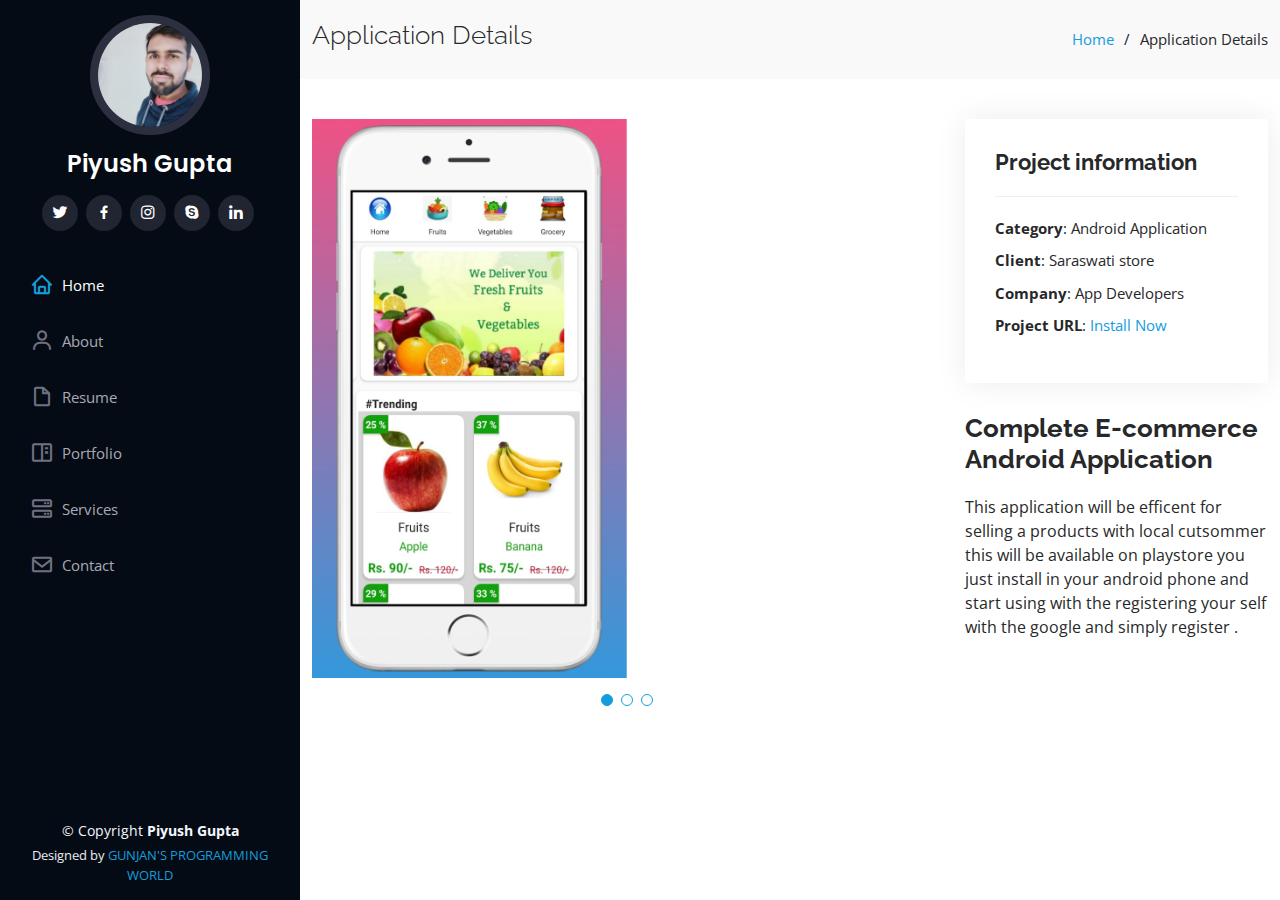
<file: portfolio-details.html>
<!DOCTYPE html>
<html lang="en">

<head>
  <meta charset="utf-8">
  <meta content="width=device-width, initial-scale=1.0" name="viewport">

  <title>Portfolio Details - Piyush Gupta</title>
  <meta content="" name="description">
  <meta content="" name="keywords">

  <!-- Favicons -->
  <link href="assets/img/favicon.png" rel="icon">
  <link href="assets/img/apple-touch-icon.png" rel="apple-touch-icon">

  <!-- Google Fonts -->
  <link href="https://fonts.googleapis.com/css?family=Open+Sans:300,300i,400,400i,600,600i,700,700i|Raleway:300,300i,400,400i,500,500i,600,600i,700,700i|Poppins:300,300i,400,400i,500,500i,600,600i,700,700i" rel="stylesheet">

  <!-- Vendor CSS Files -->
  <link href="assets/vendor/aos/aos.css" rel="stylesheet">
  <link href="assets/vendor/bootstrap/css/bootstrap.min.css" rel="stylesheet">
  <link href="assets/vendor/bootstrap-icons/bootstrap-icons.css" rel="stylesheet">
  <link href="assets/vendor/boxicons/css/boxicons.min.css" rel="stylesheet">
  <link href="assets/vendor/glightbox/css/glightbox.min.css" rel="stylesheet">
  <link href="assets/vendor/swiper/swiper-bundle.min.css" rel="stylesheet">

  <!-- Template Main CSS File -->
  <link href="assets/css/style.css" rel="stylesheet">

  <!-- =======================================================
  License - GUNJAN'S PROGRAMMING WORLD
  CopyRight- Piyush gupta
  ======================================================== -->
</head>

<body>

  <!-- ======= Mobile nav toggle button ======= -->
  <i class="bi bi-list mobile-nav-toggle d-xl-none"></i>

  <!-- ======= Header ======= -->
  <header id="header">
    <div class="d-flex flex-column">

      <div class="profile">
        <img src="assets/img/profile-img.jpg" alt="" class="img-fluid rounded-circle">
        <h1 class="text-light"><a href="index.html">Piyush Gupta</a></h1>
        <div class="social-links mt-3 text-center">
          <a href="#" class="twitter"><i class="bx bxl-twitter"></i></a>
          <a href="#" class="facebook"><i class="bx bxl-facebook"></i></a>
          <a href="#" class="instagram"><i class="bx bxl-instagram"></i></a>
          <a href="#" class="google-plus"><i class="bx bxl-skype"></i></a>
          <a href="#" class="linkedin"><i class="bx bxl-linkedin"></i></a>
        </div>
      </div>

      <nav id="navbar" class="nav-menu navbar">
        <ul>
          <li><a href="index.html" class="nav-link scrollto active"><i class="bx bx-home"></i> <span>Home</span></a></li>
          <li><a href="index.html" class="nav-link scrollto"><i class="bx bx-user"></i> <span>About</span></a></li>
          <li><a href="index.html" class="nav-link scrollto"><i class="bx bx-file-blank"></i> <span>Resume</span></a></li>
          <li><a href="index.html" class="nav-link scrollto"><i class="bx bx-book-content"></i> <span>Portfolio</span></a></li>
          <li><a href="index.html" class="nav-link scrollto"><i class="bx bx-server"></i> <span>Services</span></a></li>
          <li><a href="index.html" class="nav-link scrollto"><i class="bx bx-envelope"></i> <span>Contact</span></a></li>
        </ul>
      </nav><!-- .nav-menu -->
    </div>
  </header><!-- End Header -->

  <main id="main">

    <!-- ======= Breadcrumbs ======= -->
    <section id="breadcrumbs" class="breadcrumbs">
      <div class="container">

        <div class="d-flex justify-content-between align-items-center">
          <h2>Application Details</h2>
          <ol>
            <li><a href="index.html">Home</a></li>
            <li>Application Details</li>
          </ol>
        </div>

      </div>
    </section><!-- End Breadcrumbs -->

    <!-- ======= Portfolio Details Section ======= -->
    <section id="portfolio-details" class="portfolio-details">
      <div class="container">

        <div class="row gy-4">

          <div class="col-lg-8">
            <div class="portfolio-details-slider swiper-container">
              <div class="swiper-wrapper align-items-center">

                <div class="swiper-slide">
                  <img src="assets/img/portfolio/portfolio-details-1.jpg" alt="">
                </div>

                <div class="swiper-slide">
                  <img src="assets/img/portfolio/portfolio-details-2.jpg" alt="">
                </div>

                <div class="swiper-slide">
                  <img src="assets/img/portfolio/portfolio-details-3.jpg" alt="">
                </div>

              </div>
              <div class="swiper-pagination"></div>
            </div>
          </div>

          <div class="col-lg-4">
            <div class="portfolio-info">
              <h3>Project information</h3>
              <ul>
                <li><strong>Category</strong>: Android Application</li>
                <li><strong>Client</strong>: Saraswati store</li>
                <li><strong>Company</strong>: App Developers</li>
                <li><strong>Project URL</strong>: <a href="https://play.google.com/store/apps/details?id=com.appdevelopers.saraswatistore">Install Now</a></li>
              </ul>
            </div>
            <div class="portfolio-description">
              <h2>Complete E-commerce Android Application</h2>
              <p>
                This application will be efficent for selling a products with local cutsommer this will be
                available on playstore you just install in your android phone and start using with the registering your self with the google and simply register .
              </p>
            </div>
          </div>

        </div>

      </div>
    </section><!-- End Portfolio Details Section -->

  </main><!-- End #main -->

  <!-- ======= Footer ======= -->
  <footer id="footer">
    <div class="container">
      <div class="copyright">
        &copy; Copyright <strong><span>Piyush Gupta</span></strong>
      </div>
      <div class="credits">
        Designed by <a href="">GUNJAN'S PROGRAMMING WORLD</a>
      </div>
    </div>
  </footer><!-- End  Footer -->

  <a href="#" class="back-to-top d-flex align-items-center justify-content-center"><i class="bi bi-arrow-up-short"></i></a>

  <!-- Vendor JS Files -->
  <script src="assets/vendor/aos/aos.js"></script>
  <script src="assets/vendor/bootstrap/js/bootstrap.bundle.min.js"></script>
  <script src="assets/vendor/glightbox/js/glightbox.min.js"></script>
  <script src="assets/vendor/isotope-layout/isotope.pkgd.min.js"></script>
  <script src="assets/vendor/php-email-form/validate.js"></script>
  <script src="assets/vendor/purecounter/purecounter.js"></script>
  <script src="assets/vendor/swiper/swiper-bundle.min.js"></script>
  <script src="assets/vendor/typed.js/typed.min.js"></script>
  <script src="assets/vendor/waypoints/noframework.waypoints.js"></script>

  <!-- Template Main JS File -->
  <script src="assets/js/main.js"></script>

</body>

</html>
</file>
<file: assets/css/style.css>
/**
Liense - Gunjan's programming world
copyright - piyush gupta
*/

/*--------------------------------------------------------------
# General
--------------------------------------------------------------*/
body {
  font-family: "Open Sans", sans-serif;
  color: #272829;
}

a {
  color: #149ddd;
  text-decoration: none;
}

a:hover {
  color: #37b3ed;
  text-decoration: none;
}

h1, h2, h3, h4, h5, h6 {
  font-family: "Raleway", sans-serif;
}

/*--------------------------------------------------------------
# Back to top button
--------------------------------------------------------------*/
.back-to-top {
  position: fixed;
  visibility: hidden;
  opacity: 0;
  right: 15px;
  bottom: 15px;
  z-index: 996;
  background: #149ddd;
  width: 40px;
  height: 40px;
  border-radius: 50px;
  transition: all 0.4s;
}

.back-to-top i {
  font-size: 28px;
  color: #fff;
  line-height: 0;
}

.back-to-top:hover {
  background: #2eafec;
  color: #fff;
}

.back-to-top.active {
  visibility: visible;
  opacity: 1;
}

/*--------------------------------------------------------------
# Header
--------------------------------------------------------------*/
#header {
  position: fixed;
  top: 0;
  left: 0;
  bottom: 0;
  width: 300px;
  transition: all ease-in-out 0.5s;
  z-index: 9997;
  transition: all 0.5s;
  padding: 0 15px;
  background: #040b14;
  overflow-y: auto;
}

#header .profile img {
  margin: 15px auto;
  display: block;
  width: 120px;
  border: 8px solid #2c2f3f;
}

#header .profile h1 {
  font-size: 24px;
  margin: 0;
  padding: 0;
  font-weight: 600;
  -moz-text-align-last: center;
  text-align-last: center;
  font-family: "Poppins", sans-serif;
}

#header .profile h1 a, #header .profile h1 a:hover {
  color: #fff;
  text-decoration: none;
}

#header .profile .social-links a {
  font-size: 18px;
  display: inline-block;
  background: #212431;
  color: #fff;
  line-height: 1;
  padding: 8px 0;
  margin-right: 4px;
  border-radius: 50%;
  text-align: center;
  width: 36px;
  height: 36px;
  transition: 0.3s;
}

#header .profile .social-links a:hover {
  background: #149ddd;
  color: #fff;
  text-decoration: none;
}

#main {
  margin-left: 300px;
}

@media (max-width: 1199px) {
  #header {
    left: -300px;
  }
  #main {
    margin-left: 0;
  }
}

/*--------------------------------------------------------------
# Navigation Menu
--------------------------------------------------------------*/
/* Desktop Navigation */
.nav-menu {
  padding: 30px 0 0 0;
}

.nav-menu * {
  margin: 0;
  padding: 0;
  list-style: none;
}

.nav-menu > ul > li {
  position: relative;
  white-space: nowrap;
}

.nav-menu a {
  display: flex;
  align-items: center;
  color: #a8a9b4;
  padding: 12px 15px;
  margin-bottom: 8px;
  transition: 0.3s;
  font-size: 15px;
}

.nav-menu a i {
  font-size: 24px;
  padding-right: 8px;
  color: #6f7180;
}

.nav-menu a:hover, .nav-menu .active, .nav-menu li:hover > a {
  text-decoration: none;
  color: #fff;
}

.nav-menu a:hover i, .nav-menu .active i, .nav-menu li:hover > a i {
  color: #149ddd;
}

/* Mobile Navigation */
.mobile-nav-toggle {
  position: fixed;
  right: 15px;
  top: 15px;
  z-index: 9998;
  border: 0;
  font-size: 24px;
  transition: all 0.4s;
  outline: none !important;
  background-color: #149ddd;
  color: #fff;
  width: 40px;
  height: 40px;
  display: inline-flex;
  align-items: center;
  justify-content: center;
  line-height: 0;
  border-radius: 50px;
  cursor: pointer;
}

.mobile-nav-active {
  overflow: hidden;
}

.mobile-nav-active #header {
  left: 0;
}

/*--------------------------------------------------------------
# Hero Section
--------------------------------------------------------------*/
#hero {
  width: 100%;
  height: 100vh;
  background: url("../img/hero-bg.jpg") top center;
  background-size: cover;
}

#hero:before {
  content: "";
  background: rgba(5, 13, 24, 0.3);
  position: absolute;
  bottom: 0;
  top: 0;
  left: 0;
  right: 0;
  z-index: 1;
}

#hero .hero-container {
  position: relative;
  z-index: 2;
  min-width: 300px;
}

#hero h1 {
  margin: 0 0 10px 0;
  font-size: 64px;
  font-weight: 700;
  line-height: 56px;
  color: #fff;
}

#hero p {
  color: #fff;
  margin-bottom: 50px;
  font-size: 26px;
  font-family: "Poppins", sans-serif;
}

#hero p span {
  color: #fff;
  padding-bottom: 4px;
  letter-spacing: 1px;
  border-bottom: 3px solid #149ddd;
}

@media (min-width: 1024px) {
  #hero {
    background-attachment: fixed;
  }
}

@media (max-width: 768px) {
  #hero h1 {
    font-size: 28px;
    line-height: 36px;
  }
  #hero h2 {
    font-size: 18px;
    line-height: 24px;
    margin-bottom: 30px;
  }
}

/*--------------------------------------------------------------
# Sections General
--------------------------------------------------------------*/
section {
  padding: 60px 0;
  overflow: hidden;
}

.section-bg {
  background: #f5f8fd;
}

.section-title {
  padding-bottom: 30px;
}

.section-title h2 {
  font-size: 32px;
  font-weight: bold;
  margin-bottom: 20px;
  padding-bottom: 20px;
  position: relative;
  color: #173b6c;
}

.section-title h2::after {
  content: '';
  position: absolute;
  display: block;
  width: 50px;
  height: 3px;
  background: #149ddd;
  bottom: 0;
  left: 0;
}

.section-title p {
  margin-bottom: 0;
}

/*--------------------------------------------------------------
# About
--------------------------------------------------------------*/
.about .content h3 {
  font-weight: 700;
  font-size: 26px;
  color: #173b6c;
}

.about .content ul {
  list-style: none;
  padding: 0;
}

.about .content ul li {
  margin-bottom: 20px;
  display: flex;
  align-items: center;
}

.about .content ul strong {
  margin-right: 10px;
}

.about .content ul i {
  font-size: 16px;
  margin-right: 5px;
  color: #149ddd;
  line-height: 0;
}

.about .content p:last-child {
  margin-bottom: 0;
}

/*--------------------------------------------------------------
# Facts
--------------------------------------------------------------*/
.facts {
  padding-bottom: 30px;
}

.facts .count-box {
  padding: 30px;
  width: 100%;
}

.facts .count-box i {
  display: block;
  font-size: 44px;
  color: #149ddd;
  float: left;
  line-height: 0;
}

.facts .count-box span {
  font-size: 48px;
  line-height: 40px;
  display: block;
  font-weight: 700;
  color: #050d18;
  margin-left: 60px;
}

.facts .count-box p {
  padding: 15px 0 0 0;
  margin: 0 0 0 60px;
  font-family: "Raleway", sans-serif;
  font-size: 14px;
  color: #122f57;
}

.facts .count-box a {
  font-weight: 600;
  display: block;
  margin-top: 20px;
  color: #122f57;
  font-size: 15px;
  font-family: "Poppins", sans-serif;
  transition: ease-in-out 0.3s;
}

.facts .count-box a:hover {
  color: #1f5297;
}

/*--------------------------------------------------------------
# Akills
--------------------------------------------------------------*/
.skills .progress {
  height: 60px;
  display: block;
  background: none;
  border-radius: 0;
}

.skills .progress .skill {
  padding: 0;
  margin: 0 0 6px 0;
  text-transform: uppercase;
  display: block;
  font-weight: 600;
  font-family: "Poppins", sans-serif;
  color: #050d18;
}

.skills .progress .skill .val {
  float: right;
  font-style: normal;
}

.skills .progress-bar-wrap {
  background: #dce8f8;
  height: 10px;
}

.skills .progress-bar {
  width: 1px;
  height: 10px;
  transition: .9s;
  background-color: #149ddd;
}

/*--------------------------------------------------------------
# Resume
--------------------------------------------------------------*/
.resume .resume-title {
  font-size: 26px;
  font-weight: 700;
  margin-top: 20px;
  margin-bottom: 20px;
  color: #050d18;
}

.resume .resume-item {
  padding: 0 0 20px 20px;
  margin-top: -2px;
  border-left: 2px solid #1f5297;
  position: relative;
}

.resume .resume-item h4 {
  line-height: 18px;
  font-size: 18px;
  font-weight: 600;
  text-transform: uppercase;
  font-family: "Poppins", sans-serif;
  color: #050d18;
  margin-bottom: 10px;
}

.resume .resume-item h5 {
  font-size: 16px;
  background: #e4edf9;
  padding: 5px 15px;
  display: inline-block;
  font-weight: 600;
  margin-bottom: 10px;
}

.resume .resume-item ul {
  padding-left: 20px;
}

.resume .resume-item ul li {
  padding-bottom: 10px;
}

.resume .resume-item:last-child {
  padding-bottom: 0;
}

.resume .resume-item::before {
  content: "";
  position: absolute;
  width: 16px;
  height: 16px;
  border-radius: 50px;
  left: -9px;
  top: 0;
  background: #fff;
  border: 2px solid #1f5297;
}

/*--------------------------------------------------------------
# Portfolio
--------------------------------------------------------------*/
.portfolio .portfolio-item {
  margin-bottom: 30px;
}

.portfolio #portfolio-flters {
  padding: 0;
  margin: 0 auto 35px auto;
  list-style: none;
  text-align: center;
  background: #fff;
  border-radius: 50px;
  padding: 2px 15px;
}

.portfolio #portfolio-flters li {
  cursor: pointer;
  display: inline-block;
  padding: 10px 15px 8px 15px;
  font-size: 14px;
  font-weight: 600;
  line-height: 1;
  text-transform: uppercase;
  color: #272829;
  margin-bottom: 5px;
  transition: all 0.3s ease-in-out;
}

.portfolio #portfolio-flters li:hover, .portfolio #portfolio-flters li.filter-active {
  color: #149ddd;
}

.portfolio #portfolio-flters li:last-child {
  margin-right: 0;
}

.portfolio .portfolio-wrap {
  transition: 0.3s;
  position: relative;
  overflow: hidden;
  z-index: 1;
}

.portfolio .portfolio-wrap::before {
  content: "";
  background: rgba(255, 255, 255, 0.5);
  position: absolute;
  left: 0;
  right: 0;
  top: 0;
  bottom: 0;
  transition: all ease-in-out 0.3s;
  z-index: 2;
  opacity: 0;
}

.portfolio .portfolio-wrap .portfolio-links {
  opacity: 1;
  left: 0;
  right: 0;
  bottom: -60px;
  z-index: 3;
  position: absolute;
  transition: all ease-in-out 0.3s;
  display: flex;
  justify-content: center;
}

.portfolio .portfolio-wrap .portfolio-links a {
  color: #fff;
  font-size: 28px;
  text-align: center;
  background: rgba(20, 157, 221, 0.75);
  transition: 0.3s;
  width: 50%;
}

.portfolio .portfolio-wrap .portfolio-links a:hover {
  background: rgba(20, 157, 221, 0.95);
}

.portfolio .portfolio-wrap .portfolio-links a + a {
  border-left: 1px solid #37b3ed;
}

.portfolio .portfolio-wrap:hover::before {
  top: 0;
  left: 0;
  right: 0;
  bottom: 0;
  opacity: 1;
}

.portfolio .portfolio-wrap:hover .portfolio-links {
  opacity: 1;
  bottom: 0;
}

/*--------------------------------------------------------------
# Portfolio Details
--------------------------------------------------------------*/
.portfolio-details {
  padding-top: 40px;
}

.portfolio-details .portfolio-details-slider img {
  width: 50%;
}

.portfolio-details .portfolio-details-slider .swiper-pagination {
  margin-top: 20px;
  position: relative;
}

.portfolio-details .portfolio-details-slider .swiper-pagination .swiper-pagination-bullet {
  width: 12px;
  height: 12px;
  background-color: #fff;
  opacity: 1;
  border: 1px solid #149ddd;
}

.portfolio-details .portfolio-details-slider .swiper-pagination .swiper-pagination-bullet-active {
  background-color: #149ddd;
}

.portfolio-details .portfolio-info {
  padding: 30px;
  box-shadow: 0px 0 30px rgba(5, 13, 24, 0.08);
}

.portfolio-details .portfolio-info h3 {
  font-size: 22px;
  font-weight: 700;
  margin-bottom: 20px;
  padding-bottom: 20px;
  border-bottom: 1px solid #eee;
}

.portfolio-details .portfolio-info ul {
  list-style: none;
  padding: 0;
  font-size: 15px;
}

.portfolio-details .portfolio-info ul li + li {
  margin-top: 10px;
}

.portfolio-details .portfolio-description {
  padding-top: 30px;
}

.portfolio-details .portfolio-description h2 {
  font-size: 26px;
  font-weight: 700;
  margin-bottom: 20px;
}

.portfolio-details .portfolio-description p {
  padding: 0;
}

/*--------------------------------------------------------------
# Services
--------------------------------------------------------------*/
.services .icon-box {
  margin-bottom: 20px;
}

.services .icon {
  float: left;
  display: flex;
  align-items: center;
  justify-content: center;
  width: 54px;
  height: 54px;
  background: #149ddd;
  border-radius: 50%;
  transition: 0.5s;
  border: 1px solid #149ddd;
}

.services .icon i {
  color: #fff;
  font-size: 24px;
  line-height: 0;
}

.services .icon-box:hover .icon {
  background: #fff;
}

.services .icon-box:hover .icon i {
  color: #149ddd;
}

.services .title {
  margin-left: 80px;
  font-weight: 700;
  margin-bottom: 15px;
  font-size: 18px;
}

.services .title a {
  color: #343a40;
}

.services .title a:hover {
  color: #149ddd;
}

.services .description {
  margin-left: 80px;
  line-height: 24px;
  font-size: 14px;
}

/*--------------------------------------------------------------
# Testimonials
--------------------------------------------------------------*/
.testimonials .testimonial-item {
  box-sizing: content-box;
  text-align: center;
  min-height: 320px;
}

.testimonials .testimonial-item .testimonial-img {
  width: 90px;
  border-radius: 50%;
  margin: 0 auto;
}

.testimonials .testimonial-item h3 {
  font-size: 18px;
  font-weight: bold;
  margin: 10px 0 5px 0;
  color: #111;
}

.testimonials .testimonial-item h4 {
  font-size: 14px;
  color: #999;
  margin: 0;
}

.testimonials .testimonial-item .quote-icon-left, .testimonials .testimonial-item .quote-icon-right {
  color: #c3e8fa;
  font-size: 26px;
}

.testimonials .testimonial-item .quote-icon-left {
  display: inline-block;
  left: -5px;
  position: relative;
}

.testimonials .testimonial-item .quote-icon-right {
  display: inline-block;
  right: -5px;
  position: relative;
  top: 10px;
}

.testimonials .testimonial-item p {
  font-style: italic;
  margin: 0 15px 15px 15px;
  padding: 20px;
  background: #fff;
  position: relative;
  margin-bottom: 35px;
  border-radius: 6px;
  box-shadow: 0px 2px 15px rgba(0, 0, 0, 0.1);
}

.testimonials .testimonial-item p::after {
  content: "";
  width: 0;
  height: 0;
  border-top: 20px solid #fff;
  border-right: 20px solid transparent;
  border-left: 20px solid transparent;
  position: absolute;
  bottom: -20px;
  left: calc(50% - 20px);
}

.testimonials .swiper-pagination {
  margin-top: 20px;
  position: relative;
}

.testimonials .swiper-pagination .swiper-pagination-bullet {
  width: 12px;
  height: 12px;
  background-color: #fff;
  opacity: 1;
  border: 1px solid #149ddd;
}

.testimonials .swiper-pagination .swiper-pagination-bullet-active {
  background-color: #149ddd;
}

/*--------------------------------------------------------------
# Contact
--------------------------------------------------------------*/
.contact {
  padding-bottom: 130px;
}

.contact .info {
  padding: 30px;
  background: #fff;
  width: 100%;
  box-shadow: 0 0 24px 0 rgba(0, 0, 0, 0.12);
}

.contact .info i {
  font-size: 20px;
  color: #149ddd;
  float: left;
  width: 44px;
  height: 44px;
  background: #dff3fc;
  display: flex;
  justify-content: center;
  align-items: center;
  border-radius: 50px;
  transition: all 0.3s ease-in-out;
}

.contact .info h4 {
  padding: 0 0 0 60px;
  font-size: 22px;
  font-weight: 600;
  margin-bottom: 5px;
  color: #050d18;
}

.contact .info p {
  padding: 0 0 10px 60px;
  margin-bottom: 20px;
  font-size: 14px;
  color: #173b6c;
}

.contact .info .email p {
  padding-top: 5px;
}

.contact .info .social-links {
  padding-left: 60px;
}

.contact .info .social-links a {
  font-size: 18px;
  display: inline-block;
  background: #333;
  color: #fff;
  line-height: 1;
  padding: 8px 0;
  border-radius: 50%;
  text-align: center;
  width: 36px;
  height: 36px;
  transition: 0.3s;
  margin-right: 10px;
}

.contact .info .social-links a:hover {
  background: #149ddd;
  color: #fff;
}

.contact .info .email:hover i, .contact .info .address:hover i, .contact .info .phone:hover i {
  background: #149ddd;
  color: #fff;
}

.contact .php-email-form {
  width: 100%;
  padding: 30px;
  background: #fff;
  box-shadow: 0 0 24px 0 rgba(0, 0, 0, 0.12);
}

.contact .php-email-form .form-group {
  padding-bottom: 8px;
}

.contact .php-email-form .validate {
  display: none;
  color: red;
  margin: 0 0 15px 0;
  font-weight: 400;
  font-size: 13px;
}

.contact .php-email-form .error-message {
  display: none;
  color: #fff;
  background: #ed3c0d;
  text-align: left;
  padding: 15px;
  font-weight: 600;
}

.contact .php-email-form .error-message br + br {
  margin-top: 25px;
}

.contact .php-email-form .sent-message {
  display: none;
  color: #fff;
  background: #18d26e;
  text-align: center;
  padding: 15px;
  font-weight: 600;
}

.contact .php-email-form .loading {
  display: none;
  background: #fff;
  text-align: center;
  padding: 15px;
}

.contact .php-email-form .loading:before {
  content: "";
  display: inline-block;
  border-radius: 50%;
  width: 24px;
  height: 24px;
  margin: 0 10px -6px 0;
  border: 3px solid #18d26e;
  border-top-color: #eee;
  -webkit-animation: animate-loading 1s linear infinite;
  animation: animate-loading 1s linear infinite;
}

.contact .php-email-form .form-group {
  margin-bottom: 15px;
}

.contact .php-email-form label {
  padding-bottom: 8px;
}

.contact .php-email-form input, .contact .php-email-form textarea {
  border-radius: 0;
  box-shadow: none;
  font-size: 14px;
}

.contact .php-email-form input {
  height: 44px;
}

.contact .php-email-form textarea {
  padding: 10px 15px;
}

.contact .php-email-form button[type="submit"] {
  background: #149ddd;
  border: 0;
  padding: 10px 24px;
  color: #fff;
  transition: 0.4s;
  border-radius: 4px;
}

.contact .php-email-form button[type="submit"]:hover {
  background: #37b3ed;
}

@-webkit-keyframes animate-loading {
  0% {
    transform: rotate(0deg);
  }
  100% {
    transform: rotate(360deg);
  }
}

@keyframes animate-loading {
  0% {
    transform: rotate(0deg);
  }
  100% {
    transform: rotate(360deg);
  }
}

/*--------------------------------------------------------------
# Breadcrumbs
--------------------------------------------------------------*/
.breadcrumbs {
  padding: 20px 0;
  background: #f9f9f9;
}

.breadcrumbs h2 {
  font-size: 26px;
  font-weight: 300;
}

.breadcrumbs ol {
  display: flex;
  flex-wrap: wrap;
  list-style: none;
  padding: 0;
  margin: 0;
  font-size: 15px;
}

.breadcrumbs ol li + li {
  padding-left: 10px;
}

.breadcrumbs ol li + li::before {
  display: inline-block;
  padding-right: 10px;
  color: #0e2442;
  content: "/";
}

@media (max-width: 768px) {
  .breadcrumbs .d-flex {
    display: block !important;
  }
  .breadcrumbs ol {
    display: block;
  }
  .breadcrumbs ol li {
    display: inline-block;
  }
}

/*--------------------------------------------------------------
# Footer
--------------------------------------------------------------*/
#footer {
  padding: 15px;
  color: #f4f6fd;
  font-size: 14px;
  position: fixed;
  left: 0;
  bottom: 0;
  width: 300px;
  z-index: 9999;
  background: #040b14;
}

#footer .copyright {
  text-align: center;
}

#footer .credits {
  padding-top: 5px;
  text-align: center;
  font-size: 13px;
  color: #eaebf0;
}

@media (max-width: 1199px) {
  #footer {
    position: static;
    width: auto;
    padding-right: 20px 15px;
  }
}
</file>
